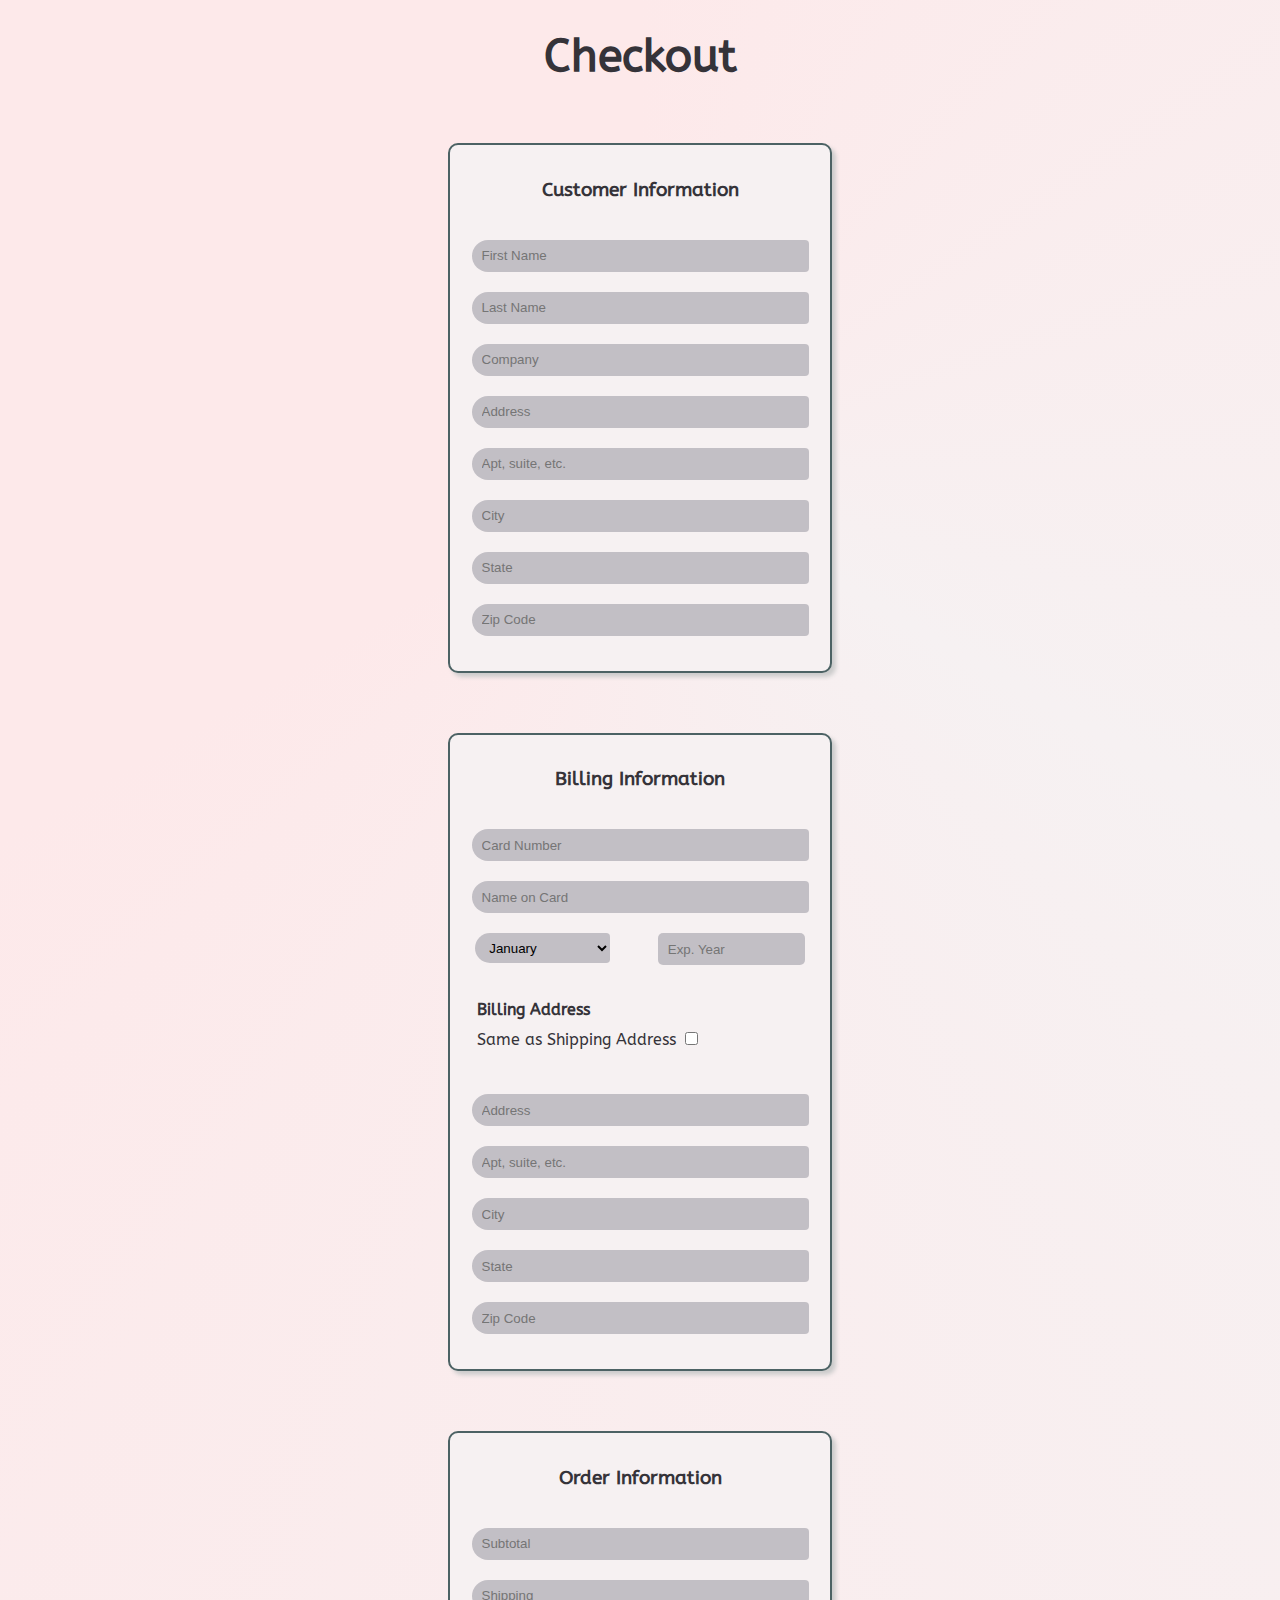
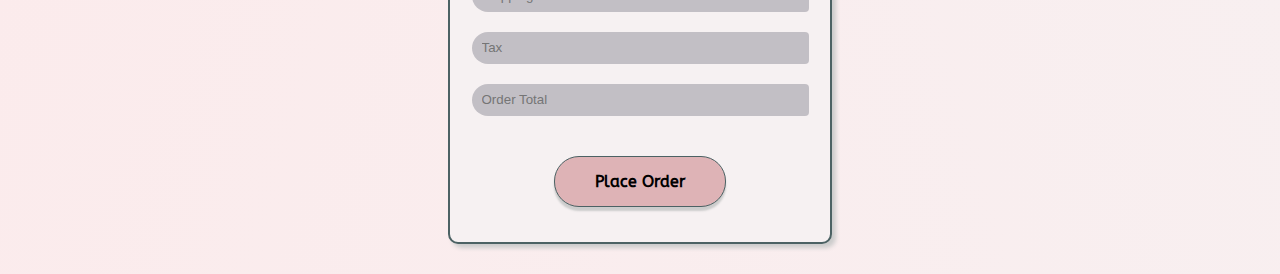
<file: creditcard/index.html>
<!DOCTYPE html>
<html lang="en">

<head>
    <meta charset="UTF-8">
    <meta name="viewport" content="width=device-width, initial-scale=1.0">
    <meta http-equiv="X-UA-Compatible" content="ie=edge">
    <link rel="stylesheet" type="text/css" href="style.css">
    <link href="https://fonts.googleapis.com/css?family=ABeeZee" rel="stylesheet">
    <title>Credit Card</title>
</head>

<body>
    <div class="container">
        <h1>Checkout</h1>
        <div class="customer-container">
            <h3>Customer Information</h3>
            <form class="customer-form" name="ship">
                <input type="text" class="customer-info" placeholder="First Name" name="shipFirstName" required />
                <input type="text" class="customer-info" placeholder="Last Name" name="shipLastName" required />
                <input type="text" class="customer-info" placeholder="Company" name="shipCompany" />
                <input type="text" class="customer-info" placeholder="Address" name="shipAddress" required />
                <input type="text" class="customer-info" placeholder="Apt, suite, etc." name="shipApt" required />
                <input type="text" class="customer-info" placeholder="City" name="shipCity" required />
                <input type="text" class="customer-info" placeholder="State" name="shipState" required />
                <input type="number" class="customer-info" placeholder="Zip Code" name="shipZipCode" required />
            </form>
        </div>

        <div class="billing-container">
            <h3>Billing Information</h3>
            <form class="billing-form" name="bill">
                <input type="number" class="billing-info" placeholder="Card Number" required />
                <input type="text" class="billing-info" placeholder="Name on Card" required />
                <div class="card-exp">
                    <select name="exp-month" class="billing-info exp month" placeholder="Exp. Month" required>
                        <option value="January">January</option>
                        <option value="February">February</option>
                        <option value="March">March</option>
                        <option value="April">April</option>
                        <option value="May">May</option>
                        <option value="June">June</option>
                        <option value="July">July</option>
                        <option value="August">August</option>
                        <option value="September">September</option>
                        <option value="October">October</option>
                        <option value="November">November</option>
                        <option value="December">December</option>
                    </select>
                    <input type="number" class="billing-info exp year" placeholder="Exp. Year" required />

                </div>
                <div class="billing-address">
                    <h4 class="bill-address-text">Billing Address</h4>
                    <p class="same-address-text">Same as Shipping Address <span><input type="checkbox" id="checkbox"
                                name="checkbox" onclick="checkboxStatus()" /></span></p>
                </div>
                <input type="text" class="billing-info" placeholder="Address" name="billAddress" required />
                <input type="text" class="billing-info" placeholder="Apt, suite, etc." name="billApt" required />
                <input type="text" class="billing-info" placeholder="City" name="billCity" required />
                <input type="text" class="billing-info" placeholder="State" name="billState" required />
                <input type="number" class="billing-info" placeholder="Zip Code" name="billZipCode" required />
            </form>
        </div>

        <div class="order-container">
            <h3>Order Information</h3>
            <div class="order-form">
                <input class="order-info" placeholder="Subtotal" readonly/>
                <input class="order-info" placeholder="Shipping" readonly/>
                <input class="order-info" placeholder="Tax" readonly/>
                <input class="order-info" placeholder="Order Total" readonly/>
                <div class="button-holder">
                    <button class="place-order">Place Order</button>
                </div>
            </div>
        </div>
    </div>
</body>

<script type="text/javascript" language="javascript">

    function checkboxStatus(box) {
        var x = document.getElementById("checkbox").checked;
        if (!x) {
            document.bill.billAddress.value = null;
            document.bill.billApt.value = null;
            document.bill.billCity.value = null;
            document.bill.billState.value = null;
            document.bill.billZipCode.value = null;
        } else {
            document.bill.billAddress.value = document.ship.shipAddress.value;
            document.bill.billApt.value = document.ship.shipApt.value;
            document.bill.billCity.value = document.ship.shipCity.value;
            document.bill.billState.value = document.ship.shipState.value;
            document.bill.billZipCode.value = document.ship.shipZipCode.value;
        }
    }

</script>

</html>
</file>
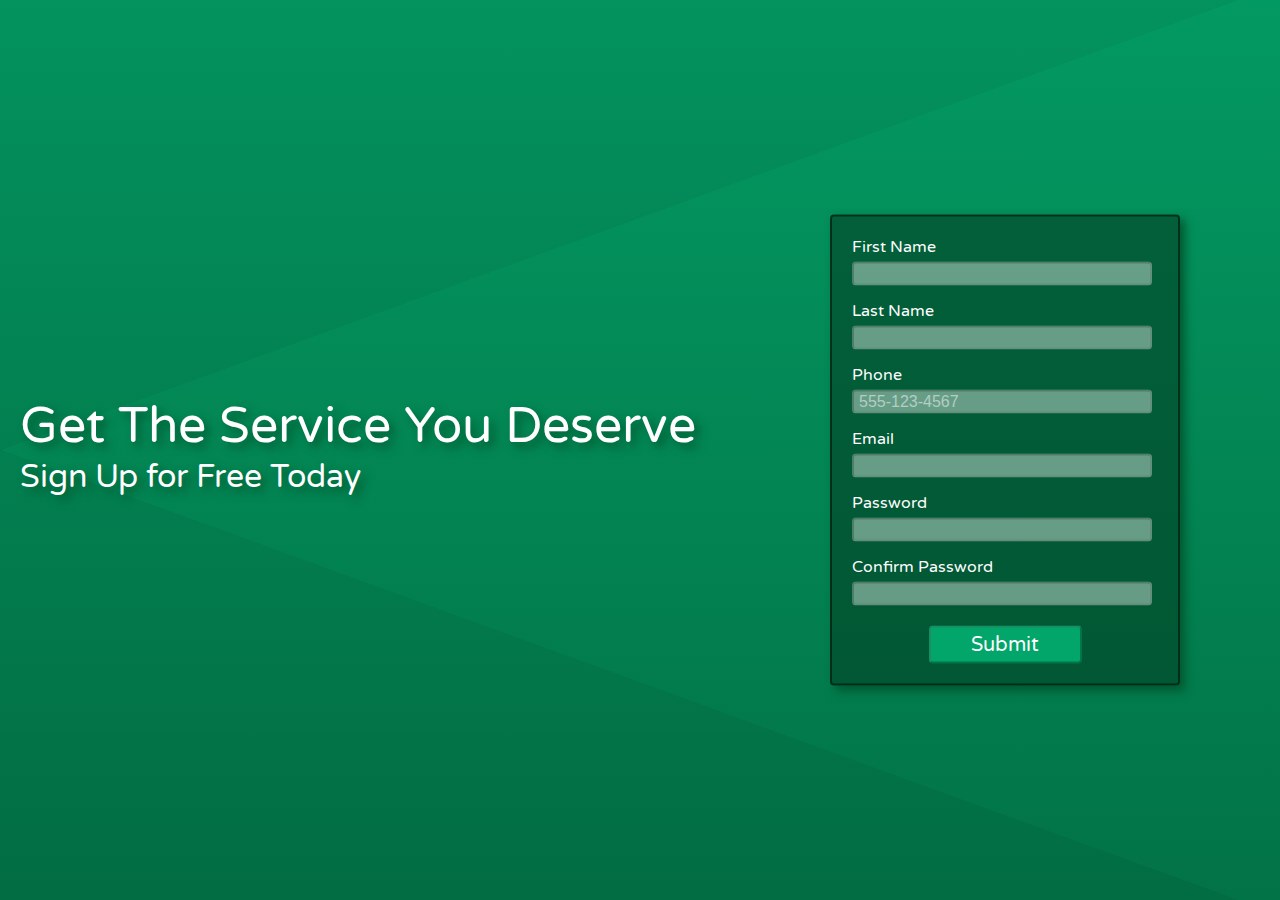
<file: signup/index.html>
<!DOCTYPE html>
<html lang="en">

<head>
    <meta charset="UTF-8">
    <meta name="viewport" content="width=device-width, initial-scale=1.0">
    <meta http-equiv="X-UA-Compatible" content="ie=edge">
    <link rel="stylesheet" type="text/css" href="style.css">
    <link href="https://fonts.googleapis.com/css?family=Varela+Round" rel="stylesheet">
    <title>Sign Up Form</title>
</head>

<body>
    <div class="container">
        <h1 class="headerText">Get The Service You Deserve</h1>
        <div class="form-container">
            <form class="form">
                <label class="formLabel">First Name</label>
                <input class="formInput" type="text" required />
                <label class="formLabel">Last Name</label>
                <input class="formInput" type="text" required />
                <label class="formLabel">Phone</label>
                <input class="formInput" type="tel" pattern="[0-9]{3}-[0-9]{3}-[0-9]{4}" required
                    placeholder="555-123-4567" />

                <label class="formLabel">Email</label>
                <input class="formInput" type="email" required />
                <label class="formLabel">Password</label>
                <input class="formInput" type="password" required />
                <label class="formLabel">Confirm Password</label>
                <input class="formInput" type="password" required />
                <input class="submitButton" type="submit" value="Submit" />
            </form>
        </div>
        <h2 class="signUpText">Sign Up for Free Today</h2>
    </div>
</body>


</html>
</file>
<file: creditcard/style.css>
html{
    margin: 0;
    padding: 0;
    background-size: auto;
    background-repeat: no-repeat;
    background-attachment: fixed;
    background: conic-gradient(from 0deg at 50% 25%, #FDE9EA, #F6F1F2, #FDE9EA, #FDE9EA)
}
body{
    margin: 0;
    padding: 0;
    color:#353339;
    font-family: 'ABeeZee', sans-serif;
}

h1{
    font-size: 45px;
}

.container, .customer-container,
.billing-container,
.order-container{
    display: flex;
    flex-direction: column;
    align-items: center;
    justify-content: center;
}

.customer-container, .billing-container, .order-container{
    border: 2px solid #4C6264;
    border-radius: 10px;
    background-color: #F6F1F2;
    margin:30px;
    padding:15px;
    width: 350px;
    box-shadow: 4px 4px 4px #ccc;
 
}

.customer-info, .billing-info, .order-info{
    background-color: rgba(118, 117, 130, 0.4);
    border:none;
    border-top-left-radius: 20px;
    border-bottom-left-radius: 20px;
    border-bottom-right-radius: 5px;
    border-top-right-radius: 5px;
    margin:20px;
    width:325px;
    height: 30px;
    padding-left:10px;
    outline:none;
    display:flex;
}

.button-holder{
    display: flex;
    flex-direction: column;
    align-items: center;
}

.place-order{
    background-color:#DEB3B6;
    border:1px solid #4C6264;
    font:inherit;
    font-weight: bold;
    border-radius: 25px;
    padding-top:15px;
    padding-bottom:15px;
    padding-left:40px;
    padding-right:40px;
    margin: 20px;
    outline:none;
    cursor: pointer;
    box-shadow: 0 4px 2px #ccc;
}

.place-order:hover{
    background-color: #F2D2D5;
    border:1px solid #4C6264;
  
}

.place-order:active{
    transform: translateY(2px);
    box-shadow: 0 2px 2px #ccc;
}

.billing-address{
    width:325px;
    padding:25px;
}

.card-exp{
    width:auto;
    margin:0;
    padding:0;
    display: flex; 
    justify-content: space-around;
}

.exp{
    width:135px;
    margin:0;
    padding-left:10px;
    display: flex; 
}

.year{
    border-radius: 5px;
}

.bill-address-text{
    padding-top:10px;
    padding-bottom:10px;
    margin:0;
}
.same-address-text{  

    margin:0;
}
</file>
<file: signup/style.css>
/* Mobile 0-600px */

html{
    height: 100%;
    background-size: cover;
    background-repeat: no-repeat;
    background-attachment: fixed;
    background-image:
    linear-gradient(rgba(3,140,90,0.5), rgba(1,64,35,0.5)),
    linear-gradient(to top left, rgba(3,166,106, 0.5) 67%, rgba(3,140,90, 0.5) 33%),
    linear-gradient(to top right, rgb(3,166,106) 67%, rgb(3,140,90) 33%)
}
body{
    margin:0;
    font-family: 'Varela Round', sans-serif;
    font-weight: 500;
    color:white;
}

h1{
    font-size: 42px;
    font-weight: 500;
    text-shadow:5px 5px 10px rgb(2,89,48);
}

h2{
    font-size: 24px;
    font-weight: 500;
    text-shadow:5px 5px 10px rgb(2,89,48);
}

.headerText{
    padding-left:50px;
    padding-right:50px;
    text-align: center;
}

.signUpText{
    text-align: center;
}

.form-container{
    border: 2px solid rgba(0, 0, 0, 0.5);
    border-radius: 4px;
    width: 350px;
    margin:auto;
    background-color: rgba(1,64,35, 0.6);
    box-shadow: 5px 5px 10px rgb(2,89,48);
}

.form{
padding:20px;
}

.formLabel{
    width: 90%;
    margin-left: 0;
    margin-bottom: 5px;
    display: inline-block;
}

.formInput{
    color:white;
    background-color: rgba(255,255,255, 0.4);
    border-color: rgba(0, 0, 0, 0.2);
    border-radius: 4px;
    font-size:16px;
    width: 98%;
    height:24px;
    margin-left: 0;
    margin-bottom: 15px;
    padding-left:5px;
    display: block;
}

::placeholder{
    color:rgba(255,255,255, 0.5);
    opacity: 1;
}

.submitButton{
    font-family: inherit;
    font-size: 20px;
    color:white;
    width: 50%;
    margin-left: auto;
    margin-right: auto;
    margin-top:20px;
    display: block;
    padding: 5px;
    background-color: rgb(3,166,106);
    border-color: rgba(0,0,0,0.3);
    border-width:2px;
    border-radius: 4px;
    cursor: pointer;
    outline:none;
}

.submitButton:hover{
    background-color: rgb(3,140,90);
    border-color: rgba(0,0,0,0.6);
}

/* Desktop above 1000px */

@media(min-width: 1000px){
    * {
        box-sizing: border-box;
    }
    html{
        margin: 0;
        padding: 0;
        height: 100%;
        background-size: cover;
        background-repeat: no-repeat;
        background-attachment: fixed;
        background-image:
        linear-gradient(rgba(3,140,90,0.5), rgba(1,64,35,0.5)),
        linear-gradient(-20deg, rgba(3,166,106, 0.5) 67%, rgba(3,140,90, 0.5) 33%),
        linear-gradient(-160deg, rgb(3,166,106) 67%, rgb(3,140,90) 33%)
    }
    body{
        margin: 0;
        padding: 0;
    }
    
    .container{
        height: 100vh;
        position: relative;
    }

    h1{
        font-size: 3.9vw;
    }
    h2{
        font-size: 2.5vw;
    }

    .form-container{
        border: 2px solid rgba(0, 0, 0, 0.5);
        border-radius: 4px;
        background-color: rgba(1,64,35, 0.6);
        box-shadow: 5px 5px 10px rgb(2,89,48);
        width: 350px;
        margin-right:100px;
        position: relative;
        top:50%;
        transform:translateY(-50%)
     
    }

    .headerText{
        display: block;
        margin: 0;
        padding-left: 20px;
        text-align: left;
        position: absolute;
        top:50%;
        transform:translateY(-90%);
        z-index: 1;
    }
    
    .signUpText{
        display: block;
        margin: 0;
        padding-left: 20px;
        text-align: left;
        position: absolute;
        top:50%;
        transform:translateY(20%);
        z-index: 1;
   
    }
}

/* @media only screen and (min-width: 1350px){
    h1{
        font-size: 4rem;
    }
} */
</file>
